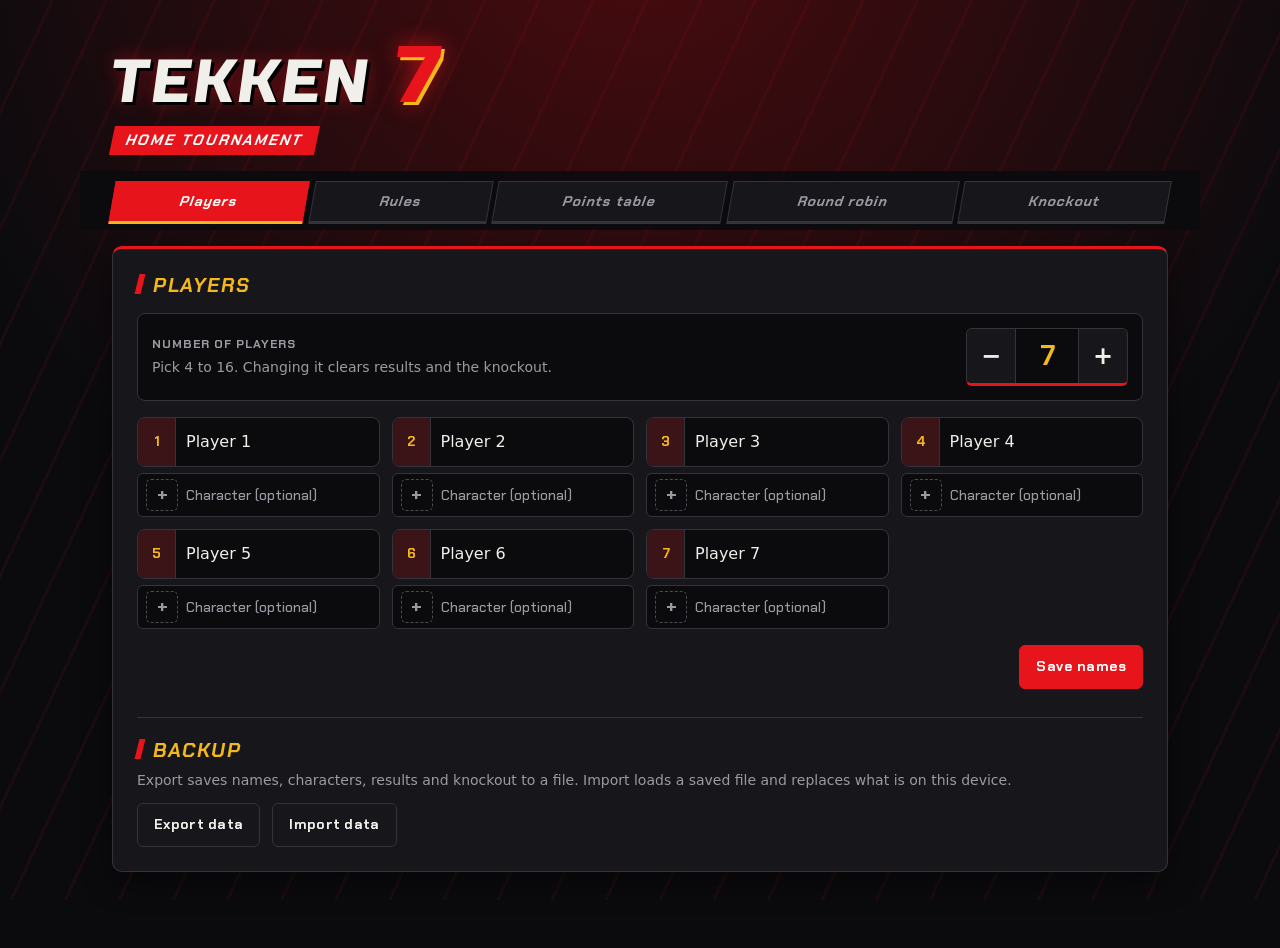
<file: public/assets/aistudio/Tekken_7_Home_Tournament_3aa6a6be.html>
<!DOCTYPE html>
<html lang="en">
<head>
<meta charset="utf-8">
<meta name="viewport" content="width=device-width, initial-scale=1, viewport-fit=cover">
<title>Tekken 7 Home Tournament</title>
<link href="https://fonts.googleapis.com/css2?family=Chakra+Petch:ital,wght@0,500;0,700;1,700&family=Russo+One&display=swap" rel="stylesheet">
<style>
:root{color-scheme:dark;--bg:#0b0b0e;--panel:#16161b;--ink:#f1efe9;--mute:#9b9aa3;--line:#33333c;--red:#e8141c;--gold:#f5b81c;--win:#26b24f;--hi:#3a1417;
box-sizing:border-box;padding-top:env(safe-area-inset-top,0px);padding-bottom:env(safe-area-inset-bottom,0px)}
html{scroll-padding-top:env(safe-area-inset-top,0px)}
*{box-sizing:border-box}
body{margin:0;background:repeating-linear-gradient(115deg,transparent 0 46px,rgba(232,20,28,.07) 46px 49px),radial-gradient(circle at 50% -10%,#4a0b0e,var(--bg) 62%) var(--bg);background-attachment:fixed;color:var(--ink);font:15px/1.5 system-ui,-apple-system,"Segoe UI",Roboto,sans-serif}
.wrap{max-width:1000px;margin:0 auto;padding:20px 16px 60px}
h1,h2{font-family:"Chakra Petch",system-ui,sans-serif;margin:0}
h1{font-family:"Russo One",Impact,sans-serif;font-size:3.2rem;line-height:1;letter-spacing:3px;font-weight:400;transform:skewX(-8deg);text-shadow:3px 3px 0 #000,0 0 18px rgba(232,20,28,.45)}
h1 span{color:var(--red);font-size:4.2rem;text-shadow:3px 3px 0 var(--gold),0 0 22px rgba(232,20,28,.8)}
.tag{display:inline-block;margin:10px 0 16px;padding:3px 14px;background:var(--red);color:#fff;font-family:"Chakra Petch",sans-serif;font-weight:700;font-style:italic;letter-spacing:2px;text-transform:uppercase;transform:skewX(-12deg)}
h2{font-size:1.3rem;margin-bottom:10px;font-style:italic;text-transform:uppercase;letter-spacing:1.5px;color:var(--gold)}
.sub{color:var(--mute);margin:2px 0 18px}
section{background:var(--panel);border:1px solid var(--line);border-top:3px solid var(--red);border-radius:3px;padding:16px;margin-bottom:18px;box-shadow:0 6px 24px rgba(0,0,0,.5)}
.rules{color:var(--mute);font-size:.9rem}
.players{display:grid;grid-template-columns:repeat(auto-fill,minmax(150px,1fr));gap:8px}
input[type=text]{width:100%;padding:8px 10px;border:1px solid var(--line);border-radius:6px;background:var(--bg);color:var(--ink);font:inherit}
table{width:100%;border-collapse:collapse}
th,td{padding:8px 6px;text-align:center;border-bottom:1px solid var(--line)}
th{color:var(--mute);font-weight:500;font-size:.85rem}
td.n,th.n{text-align:left;white-space:nowrap}
tr.q td{background:var(--hi)}
tr.cut td{border-bottom:2px dashed var(--red)}
td.pts{font-weight:700;font-size:1.05rem}
.tbl{overflow-x:auto}
section[hidden]{display:none}
.tabs{display:flex;gap:6px;overflow-x:auto;margin-bottom:16px;padding-bottom:2px}
.tabs button{flex:0 0 auto;padding:9px 16px;border:1px solid var(--line);border-bottom:3px solid var(--line);background:var(--panel);color:var(--mute);font-family:"Chakra Petch",sans-serif;font-weight:700;font-style:italic;letter-spacing:1px;transform:skewX(-10deg)}
.tabs button:hover{color:var(--ink)}
.tabs button.on{background:var(--red);border-color:var(--red);border-bottom-color:var(--gold);color:#fff}
.ruleslist{margin:0;padding-left:20px}
.ruleslist li{margin:6px 0}
.ruleslist b{color:var(--gold)}
.bar{display:flex;gap:10px;align-items:center;justify-content:space-between;flex-wrap:wrap}
button{font:inherit;cursor:pointer}
.btn{padding:7px 12px;border:1px solid var(--line);border-radius:6px;background:var(--panel);color:var(--ink)}
.btn:hover{border-color:var(--red)}
.flow{position:relative;overflow:hidden}
.stage{position:absolute;top:0;left:0;transform-origin:0 0}
.stage svg{position:absolute;inset:0;pointer-events:none}
.box{position:absolute;height:72px;border:1px solid var(--line);border-radius:8px;background:var(--bg);overflow:hidden;box-shadow:0 4px 14px rgba(0,0,0,.55)}
.slot span{overflow:hidden;text-overflow:ellipsis;white-space:nowrap}
.box.fin{border-color:var(--gold);border-width:2px;box-shadow:0 0 20px rgba(245,184,28,.4)}
.box .t{height:18px;font-size:.72rem;color:var(--mute);padding:1px 8px;background:var(--panel)}
.slot{display:flex;justify-content:space-between;align-items:center;width:100%;height:27px;padding:0 8px;border:0;border-top:1px solid var(--line);background:transparent;color:var(--ink);text-align:left;font-size:.9rem}
.slot:disabled{cursor:default;color:var(--mute)}
.slot:not(:disabled):hover{background:var(--hi)}
.slot.won{background:var(--win);color:#fff;font-weight:700}
.slot.lost{color:var(--mute);text-decoration:line-through}
.champ{margin-top:12px;padding:12px;border-radius:3px;border:2px solid var(--gold);background:linear-gradient(90deg,#3a1417,#16161b,#3a1417);color:var(--gold);text-align:center;font-family:"Chakra Petch",sans-serif;font-size:1.4rem}
.note{color:var(--mute);font-size:.88rem;margin:8px 0 0}
.lock{padding:10px 12px;border-radius:8px;background:var(--hi);margin-bottom:10px}
.mute{color:var(--mute)}
.prog{display:flex;align-items:center;gap:12px;margin-bottom:12px;color:var(--mute);font-size:.88rem}
.progbar{flex:1;height:8px;background:var(--bg);border:1px solid var(--line);border-radius:4px;overflow:hidden}
.progbar i{display:block;height:100%;background:linear-gradient(90deg,var(--red),var(--gold))}
.chips{display:flex;flex-wrap:wrap;gap:6px;margin-bottom:14px}
.chip{width:38px;height:38px;border:1px solid var(--line);border-radius:4px;background:var(--bg);color:var(--mute);font-weight:700}
.chip.ok{border-color:var(--win);color:var(--win)}
.chip.on{background:var(--red);border-color:var(--red);color:#fff}
.rhead{display:flex;justify-content:space-between;flex-wrap:wrap;gap:4px;margin-bottom:6px}
.mcard{display:grid;grid-template-columns:1fr auto 1fr;gap:10px;margin-bottom:12px}
.side{border:1px solid var(--line);border-radius:6px;background:var(--bg);padding:12px;text-align:center}
.side.won{border-color:var(--win);background:rgba(38,178,79,.14)}
.side.lost{opacity:.65}
.pn{font-family:"Chakra Petch",sans-serif;font-weight:700;font-size:1.2rem;overflow:hidden;text-overflow:ellipsis}
.pb{height:20px;margin-bottom:6px;font-size:.82rem;font-weight:700;color:var(--win)}
.vs{align-self:center;font-family:"Russo One",Impact,sans-serif;font-style:italic;color:var(--red);font-size:1.1rem}
.opts{display:flex;gap:6px}
.o{flex:1;padding:9px 4px;border:1px solid var(--line);border-radius:4px;background:var(--panel);color:var(--ink)}
.o:hover{border-color:var(--gold)}
.o.on{background:var(--win);border-color:var(--win);color:#fff;font-weight:700}
.rnav{display:flex;justify-content:space-between;margin-top:6px}
.btn:disabled{opacity:.4;cursor:default}
.st{display:inline-block;min-width:34px;padding:1px 8px;border-radius:3px;font-weight:700;font-size:.8rem;color:#fff}
.st.q{background:var(--win)}.st.dq{background:var(--red)}
tr.dq td{color:var(--mute)}
.npick{margin-bottom:16px}
.nlabel{font-family:"Chakra Petch",sans-serif;font-weight:700;font-style:italic;text-transform:uppercase;letter-spacing:1px;font-size:.85rem;color:var(--mute);margin-bottom:6px}
.stepper{display:inline-flex;align-items:stretch;border:1px solid var(--line);border-bottom:3px solid var(--red);border-radius:4px;background:var(--bg);overflow:hidden}
.stepper button{width:48px;border:0;background:var(--panel);color:var(--ink);font-size:1.5rem;line-height:1;font-weight:700}
.stepper button:hover:not(:disabled){background:var(--red);color:#fff}
.stepper button:active:not(:disabled){background:#b50f15}
.stepper button:disabled{opacity:.3;cursor:default}
.stepper button:focus-visible{outline:2px solid var(--gold);outline-offset:-2px}
.stepper output{min-width:64px;display:flex;align-items:center;justify-content:center;font-family:"Russo One",Impact,sans-serif;font-size:1.8rem;color:var(--gold);padding:6px 10px;border-left:1px solid var(--line);border-right:1px solid var(--line)}
@media (max-width:560px){.mcard{grid-template-columns:1fr;gap:6px}.vs{justify-self:center}}

/* ---- UI polish ---- */
button:focus-visible,input:focus-visible,.pin:focus-within{outline:2px solid var(--gold);outline-offset:2px}
.pin:focus-within{outline:0}
h2::before{content:"";display:inline-block;width:6px;height:1em;margin-right:10px;background:var(--red);transform:skewX(-14deg);vertical-align:-2px}
h2.divider{margin-top:24px;padding-top:18px;border-top:1px solid var(--line)}
section[data-tab]:not([hidden]){animation:fadein .25s ease}
@keyframes fadein{from{opacity:0;transform:translateY(6px)}to{opacity:1;transform:none}}
@keyframes pop{0%{transform:scale(.92);opacity:0}60%{transform:scale(1.03)}100%{transform:scale(1);opacity:1}}
@media (prefers-reduced-motion:reduce){*{animation:none!important;transition:none!important}}

/* sticky tabs */
body::before{content:"";position:fixed;inset:0 0 auto;height:env(safe-area-inset-top,0px);background:var(--bg);z-index:30;pointer-events:none}
.tabs{position:sticky;top:env(safe-area-inset-top,0px);z-index:20;margin:0 -16px 16px;padding:10px 16px 6px;background:rgba(11,11,14,.92);backdrop-filter:blur(8px);-webkit-backdrop-filter:blur(8px);scrollbar-width:none}
.tabs::-webkit-scrollbar{display:none}
.tabs button{transition:color .15s,background .15s}

/* buttons */
.btn{padding:9px 16px;font-weight:500;transition:border-color .15s,background .15s,transform .05s}
.btn:active:not(:disabled){transform:scale(.97)}
.btn.primary{background:var(--red);border-color:var(--red);color:#fff;font-weight:700;letter-spacing:.5px}
.btn.primary:hover{background:#c40f16;border-color:#c40f16}
.btn.danger{border-color:#6b1a1e;color:#ff7a7f}
.btn.danger:hover{background:var(--red);border-color:var(--red);color:#fff}

/* players */
.pin{display:flex;align-items:stretch;border:1px solid var(--line);border-radius:6px;background:var(--bg);overflow:hidden;transition:border-color .15s,box-shadow .15s}
.pin:hover{border-color:#4a4a55}
.pin:focus-within{border-color:var(--gold);box-shadow:0 0 0 3px rgba(245,184,28,.22)}
.pin i{flex:0 0 32px;display:flex;align-items:center;justify-content:center;background:var(--hi);color:var(--gold);border-right:1px solid var(--line);font:700 .85rem "Chakra Petch",sans-serif;font-style:normal}
.pin input{min-width:0;border:0;border-radius:0;background:transparent;outline:0;padding:10px}

/* rules */
.ruleslist{list-style:none;counter-reset:r;padding:0;display:grid;gap:8px}
.ruleslist li{counter-increment:r;position:relative;margin:0;padding:10px 12px 10px 52px;background:var(--bg);border:1px solid var(--line);border-left:3px solid var(--red);border-radius:4px}
.ruleslist li::before{content:counter(r);position:absolute;left:14px;top:50%;transform:translateY(-50%);width:26px;height:26px;border-radius:50%;background:var(--hi);color:var(--gold);display:flex;align-items:center;justify-content:center;font:700 .85rem "Chakra Petch",sans-serif}

/* points table */
th{text-transform:uppercase;letter-spacing:.8px;font-size:.72rem}
td:first-child,th:first-child{width:58px}
td:first-child{font-family:"Chakra Petch",sans-serif;font-weight:700;font-size:1.05rem}
tr.q td.n{font-weight:700}
td.pts{color:var(--gold);font-family:"Chakra Petch",sans-serif;font-size:1.15rem}
tr:not(.q):not(.dq):hover td{background:rgba(255,255,255,.035)}
tr.lead td.n::after{content:" \1F451"}
tr.dq td.pts{color:var(--mute)}
#tnote{margin-top:12px}

/* matches */
.rhead{align-items:center;margin-bottom:8px}
.rhead strong{font-family:"Chakra Petch",sans-serif;font-size:1.3rem;font-style:italic;text-transform:uppercase;letter-spacing:1px}
.rest{padding:2px 10px;border:1px solid var(--line);border-radius:999px;background:var(--bg);font-size:.82rem}
.chip{width:42px;height:42px;font-family:"Chakra Petch",sans-serif;transition:border-color .15s,background .15s}
.chip:hover:not(.on){border-color:var(--gold);color:var(--ink)}
.chip.ok:not(.on){background:rgba(38,178,79,.12)}
.mcard{padding:10px;border:1px solid var(--line);border-radius:8px;background:rgba(0,0,0,.18)}
.side{transition:border-color .15s,background .15s,opacity .15s}
.o{min-height:44px;transition:border-color .15s,background .15s,transform .05s}
.o:active{transform:scale(.97)}
.rnav .btn{min-width:130px}
.prog{font-variant-numeric:tabular-nums}

/* knockout */
.lock{display:flex;gap:10px;align-items:center;border-left:3px solid var(--gold)}
.lock::before{content:"\1F512"}
.champ{animation:pop .5s ease both;box-shadow:0 0 28px rgba(245,184,28,.3)}

@media (max-width:560px){
  h1{font-size:2.5rem}h1 span{font-size:3.3rem}
  th,td{padding:8px 3px;font-size:.88rem}
  td:first-child,th:first-child{width:40px}
  section{padding:14px 12px}
  .rnav .btn{flex:1;min-width:0}
}

/* ---- round 2 polish ---- */
html{-webkit-tap-highlight-color:transparent}
.wrap{padding-top:28px}
.sub{max-width:60ch;margin:8px 0 18px}
section{border-radius:6px;box-shadow:0 10px 30px rgba(0,0,0,.45)}
.btn{min-height:44px}
.bar h2{margin-bottom:0}
.bar{margin-bottom:12px}

/* players */
.players{gap:10px}
.pin{border-radius:8px}
.pin i{flex-basis:38px}
.pin input{font-size:1rem;padding:12px 10px}
.npick{padding:14px;background:var(--bg);border:1px solid var(--line);border-radius:8px}

/* points table */
table{font-variant-numeric:tabular-nums}
tr.q td:first-child{box-shadow:inset 3px 0 0 var(--red)}
tr.lead td:first-child{box-shadow:inset 3px 0 0 var(--gold)}
tr.q.lead td.n{color:var(--gold)}
tr:not(.q) td{background:rgba(255,255,255,.015)}
td.dpos{color:#5fd382}
td.dneg{color:#ff7a7f}
.st{border-radius:999px;min-width:38px;padding:2px 10px}

/* round robin */
.progbar{height:10px;border-radius:999px}
.progbar i{border-radius:999px;transition:width .3s ease}
.chips{gap:8px}
.chip{border-radius:8px}
.chip.on{box-shadow:0 0 0 3px rgba(232,20,28,.25)}
.mcard{padding:14px;gap:14px;border-radius:10px}
.side{padding:14px 12px 12px;border-top:3px solid var(--line);border-radius:8px}
.side.won{border-top-color:var(--win)}
.pn{margin-bottom:2px}
.vs{width:40px;height:40px;border-radius:50%;background:var(--hi);border:1px solid var(--red);display:flex;align-items:center;justify-content:center;font-size:.8rem}
.o{font-variant-numeric:tabular-nums}
.o.on{box-shadow:0 0 0 3px rgba(38,178,79,.25)}
.pb{display:flex;align-items:center;justify-content:center}
.side.won .pb::before{content:"\2713";margin-right:6px}

/* knockout */
.box{border-radius:8px}
.box .t{font-weight:700;letter-spacing:.3px;padding-left:9px;border-left:3px solid var(--red)}
.box.fin .t{border-left-color:var(--gold);color:var(--gold)}
.slot:not(:disabled){cursor:pointer}
.slot:disabled span{font-style:italic;opacity:.75}
.slot.won span{flex:1}
.slot.won::after{content:"\2713";font-weight:700;margin-left:8px}
.legend{display:flex;flex-wrap:wrap;gap:6px 18px;margin:0 0 10px;color:var(--mute);font-size:.85rem}
.legend span{display:inline-flex;align-items:center;gap:8px}
.legend i{display:inline-block;width:28px;height:0;border-top:2px solid var(--win)}
.legend i.l{border-top:2px dashed var(--red)}
.champ{padding:20px 12px;font-size:1.7rem;letter-spacing:1px}

@media (max-width:560px){
  .vs{width:34px;height:34px}
  .mcard{padding:10px}
  .legend{font-size:.8rem}
}

/* ---- theme v3: one scale for type, radius, borders, spacing ---- */
:root{--line2:#4a4a55;--r-ctl:6px;--r-card:8px;--r-panel:10px;--fs-xs:.75rem;--fs-sm:.875rem;--fs-md:1rem;--fs-lg:1.25rem;--fs-xl:1.75rem;--gap:12px;--disp:"Chakra Petch",system-ui,sans-serif}
.wrap{padding:24px 16px 64px}
.sub,.note,.rules{font-size:var(--fs-sm);color:var(--mute)}
.note{margin:8px 0 0}
section{border-radius:var(--r-panel);padding:20px;margin-bottom:var(--gap)}
h2{font-size:var(--fs-lg);margin:0 0 16px;line-height:1.2}
.bar{margin-bottom:16px}
.bar h2{margin:0}
h2.divider{margin:28px 0 8px;padding-top:20px}
.nlabel,th{font-family:var(--disp);font-size:var(--fs-xs);letter-spacing:1px;text-transform:uppercase;font-weight:700;font-style:normal;color:var(--mute);margin:0}

/* controls */
.btn,.o,.chip{font-family:var(--disp);font-weight:700;font-size:var(--fs-sm);letter-spacing:.3px;border:1px solid var(--line);border-radius:var(--r-ctl);min-height:44px}
.chip{width:44px;height:44px;padding:0}
.btn:hover:not(:disabled),.o:hover,.chip:hover:not(.on){border-color:var(--line2);color:var(--ink)}
.btn.primary:hover:not(:disabled){border-color:#c40f16}
.btn.danger:hover:not(:disabled){border-color:var(--red)}
.o.on:hover{border-color:var(--win)}
.stepper,.pin,input[type=text]{border-radius:var(--r-ctl)}
.stepper output{font-family:var(--disp);font-weight:700;font-size:var(--fs-xl)}
.tabs button{font-size:var(--fs-sm)}

/* cards */
.pin,.npick,.mcard,.side,.box,.ruleslist li,.lock,.champ{border-radius:var(--r-card)}
.npick{display:flex;align-items:center;justify-content:space-between;flex-wrap:wrap;gap:var(--gap);margin-bottom:16px}
.npick .note{margin:4px 0 0}
.players{grid-template-columns:repeat(auto-fill,minmax(170px,1fr));gap:var(--gap)}
.actions{display:flex;align-items:center;justify-content:flex-end;flex-wrap:wrap;gap:var(--gap);margin-top:16px}
.actions .note{margin:0 auto 0 0}
.actions.start{justify-content:flex-start;margin-top:12px}
.actions.start .note{margin:0}
.foot{display:flex;justify-content:flex-end;margin-top:20px;padding-top:16px;border-top:1px solid var(--line)}
.legend{margin:0;font-size:var(--fs-sm)}

/* type scale in data views */
th,td{font-size:var(--fs-sm);padding:10px 6px}
td:first-child,td.pts{font-family:var(--disp);font-size:var(--fs-md);font-weight:700}
.pn,.rhead strong{font-size:var(--fs-lg)}
.rhead strong{font-style:normal}
.pb{font-size:var(--fs-xs)}
.vs{font-family:var(--disp);font-weight:700;font-style:normal;font-size:var(--fs-xs)}
.mcard{padding:12px;gap:var(--gap);margin-bottom:var(--gap)}
.side{padding:12px}
.chips{gap:8px;margin-bottom:16px}
.prog{font-size:var(--fs-sm);margin-bottom:16px}
.box .t{font-size:var(--fs-xs)}
.slot{font-size:var(--fs-sm)}
.champ{font-size:var(--fs-xl)}
.champ div{font-size:var(--fs-sm)!important}
.ruleslist li{font-size:var(--fs-sm)}
.lock{font-size:var(--fs-sm)}

@media (max-width:560px){
  section{padding:16px 12px}
  .npick{flex-direction:column;align-items:flex-start}
  .actions .btn,.foot .btn{flex:1}
  .actions .note{flex-basis:100%;order:3}
  .rnav .btn{flex:1}
}

/* ---- responsive: mobile < 600, tablet 600-959, desktop 960+ ---- */
.wrap{--pad:16px;--pl:max(var(--pad),env(safe-area-inset-left,0px));--pr:max(var(--pad),env(safe-area-inset-right,0px));padding-left:var(--pl);padding-right:var(--pr)}
.tabs{margin-left:calc(var(--pl)*-1);margin-right:calc(var(--pr)*-1);padding-left:var(--pl);padding-right:var(--pr)}

@media (max-width:599px){
  .tabs button{padding:9px 12px;font-size:var(--fs-xs)}
  .players{grid-template-columns:1fr 1fr}
  .mcard{grid-template-columns:1fr}
  .vs{justify-self:center}
  .chip{width:40px;height:40px;min-height:40px}
}
@media (max-width:379px){
  .players{grid-template-columns:1fr}
  h1{font-size:2.1rem}h1 span{font-size:2.8rem}
}
@media (min-width:600px){
  .wrap{--pad:24px}
  .tabs button{flex:1 1 auto}
  .players{grid-template-columns:repeat(3,1fr)}
  section{padding:24px}
}
@media (min-width:960px){
  .wrap{--pad:32px;max-width:1120px;padding-top:36px}
  h1{font-size:3.8rem}h1 span{font-size:5rem}
  .players{grid-template-columns:repeat(4,1fr)}
  .ruleslist{grid-template-columns:1fr 1fr;align-items:stretch}
  #matches{display:grid;grid-template-columns:1fr 1fr;gap:var(--gap)}
  #matches>:not(.mcard){grid-column:1/-1}
  #matches>.mcard{margin-bottom:0}
  th,td{padding:12px 8px}
  td:first-child,th:first-child{width:72px}
}
/* ---- character select ---- */
.av{--s:24px;position:relative;display:inline-flex;align-items:center;justify-content:center;flex:0 0 auto;width:var(--s);height:var(--s);border-radius:5px;overflow:hidden;vertical-align:middle;background:hsl(var(--h,0) 38% 20%);border:1px solid hsl(var(--h,0) 40% 34%);color:var(--gold);font:700 calc(var(--s)*.42) var(--disp);line-height:1}
.av img{position:absolute;inset:0;width:100%;height:100%;object-fit:cover;object-position:50% 20%;background:var(--bg)}
.av.ph,.av.x{background:var(--bg);border:1px dashed var(--line2);color:var(--mute);font-size:calc(var(--s)*.55)}
.pcell{display:grid;gap:6px;align-content:start}
.pchar{display:flex;align-items:center;gap:8px;width:100%;min-height:44px;padding:5px 8px;border:1px solid var(--line);border-radius:var(--r-ctl);background:var(--bg);color:var(--ink);text-align:left;font:600 var(--fs-sm) var(--disp);transition:border-color .15s}
.pchar:hover{border-color:var(--line2)}
.pchar .av{--s:32px}
.pchar .pcn{min-width:0;overflow:hidden;text-overflow:ellipsis;white-space:nowrap}
.pchar.none .pcn{color:var(--mute);font-weight:500}
td.n .av{--s:24px;margin-right:8px}
.pc{display:flex;align-items:center;justify-content:center;gap:6px;min-width:0;margin:0 0 6px;color:var(--mute);font:var(--fs-sm) var(--disp)}
.pc span:last-child{min-width:0;overflow:hidden;text-overflow:ellipsis;white-space:nowrap}
.slot .av{--s:18px;margin-right:6px;border-radius:3px}
.slot .cn{margin-left:6px;color:var(--mute);font-size:var(--fs-xs)}
.slot.won .cn{color:#d9f5e2}
.stage.v .cn{display:none}
body.pkopen{overflow:hidden}
.pk{position:fixed;inset:0;z-index:100;display:flex;align-items:center;justify-content:center;padding:16px;background:rgba(0,0,0,.72);-webkit-backdrop-filter:blur(3px);backdrop-filter:blur(3px)}
.pk[hidden]{display:none}
.pkpanel{display:flex;flex-direction:column;width:100%;max-width:680px;max-height:min(86vh,720px);background:var(--panel);border:1px solid var(--line);border-top:3px solid var(--red);border-radius:var(--r-panel);box-shadow:0 20px 60px rgba(0,0,0,.7);animation:pop .2s ease both;outline:0}
.pkhead{display:flex;align-items:center;gap:12px;padding:14px 16px 10px}
.pkhead h2{flex:1;min-width:0;margin:0;font-size:var(--fs-md);overflow:hidden;text-overflow:ellipsis;white-space:nowrap}
.pkhead .btn{min-height:40px;padding:6px 14px}
.pksearch{padding:0 16px 12px}
.pksearch input{padding:12px;font-size:1rem}
.pkgrid{display:grid;grid-template-columns:repeat(auto-fill,minmax(92px,1fr));gap:8px;padding:4px 16px 16px;overflow-y:auto;overscroll-behavior:contain}
.ctile{display:flex;flex-direction:column;align-items:center;gap:6px;min-width:0;padding:8px 4px;border:1px solid var(--line);border-radius:var(--r-card);background:var(--bg);color:var(--ink);transition:border-color .15s,background .15s}
.ctile .av{--s:56px;border-radius:6px}
.ctile .cn2{width:100%;min-height:2.3em;font:700 var(--fs-xs)/1.15 var(--disp);overflow-wrap:anywhere}
.ctile:hover{border-color:var(--gold)}
.ctile.sel{border-color:var(--red);background:var(--hi);box-shadow:0 0 0 2px rgba(232,20,28,.35)}
.ctile.none{grid-column:1/-1;flex-direction:row;justify-content:center;gap:10px;padding:8px}
.ctile.none .av{--s:28px;border-radius:5px}
.ctile.none .cn2{width:auto;min-height:0;font-size:var(--fs-sm)}
.pkgrid .empty{grid-column:1/-1;text-align:center}
@media (max-width:599px){
  .pk{align-items:flex-end;padding:0}
  .pkpanel{max-width:none;max-height:88vh;border-radius:14px 14px 0 0;padding-bottom:env(safe-area-inset-bottom,0px)}
  .pkgrid{grid-template-columns:repeat(4,1fr);gap:6px;padding:4px 12px 14px}
  .pkhead,.pksearch{padding-left:12px;padding-right:12px}
  .ctile .av{--s:48px}
}
</style>
</head>
<body>
<div class="wrap">
  <h1>TEKKEN <span>7</span></h1>
  <div class="tag">Home Tournament</div>
    <nav class="tabs" role="tablist" aria-label="Tournament sections">
    <button role="tab" data-t="players">Players</button>
    <button role="tab" data-t="rules">Rules</button>
    <button role="tab" data-t="table">Points table</button>
    <button role="tab" data-t="matches">Round robin</button>
    <button role="tab" data-t="knockout">Knockout</button>
  </nav>

  <section data-tab="players">
    <h2>Players</h2>
    <div class="npick">
      <div>
        <div class="nlabel">Number of players</div>
        <p class="note">Pick 4 to 16. Changing it clears results and the knockout.</p>
      </div>
      <div class="stepper" role="group" aria-label="Number of players">
        <button type="button" id="nminus" aria-label="One fewer player">&minus;</button>
        <output id="nplayers" aria-live="polite">7</output>
        <button type="button" id="nplus" aria-label="One more player">+</button>
      </div>
    </div>
    <div class="players" id="players"></div>
    <div class="actions"><span id="savemsg" class="note" role="status"></span><button class="btn primary" id="savenames">Save names</button></div>
    <h2 class="divider">Backup</h2>
    <p class="note">Export saves names, characters, results and knockout to a file. Import loads a saved file and replaces what is on this device.</p>
    <div class="actions start">
      <button class="btn" id="export">Export data</button>
      <button class="btn" id="import">Import data</button>
      <input type="file" id="importfile" accept=".json,application/json" hidden>
      <span id="datamsg" class="note" role="status"></span>
    </div>
  </section>

  <section data-tab="rules">
    <h2>Rules</h2>
    <ul class="ruleslist">
      <li><b>Match:</b> the first player to win 2 rounds wins the match.</li>
      <li><b>Points:</b> a 2–0 win gives 3 points. A 2–1 win gives 2 points. The loser always gets 0.</li>
      <li id="ruleRR"></li>
      <li id="ruleRank"></li>
      <li><b>Q and DQ:</b> in the points table, Q means a player has already secured a top-4 spot and DQ means they can no longer reach it. Until that is certain, the rank number is shown.</li>
      <li><b>Knockout:</b> 1st vs 2nd gives W1 and L1. 3rd vs 4th gives W2 and L2.</li>
      <li><b>Winners match:</b> W1 vs W2. The winner goes to the final and the loser gets a second chance.</li>
      <li><b>Losers match:</b> L1 vs L2. The loser is out, and the winner plays the loser of the winners match. The winner of that match goes to the final.</li>
      <li><b>On this page:</b> click a player in the knockout to mark the winner, and click again to undo. Solid lines are winners and dashed lines are losers.</li>
    </ul>
  </section>

  <section data-tab="table">
    <h2>Points table</h2>
    <div class="tbl" id="table"></div>
    <p class="note" id="tnote"></p>
  </section>

  <section data-tab="knockout">
    <div class="bar"><h2>Knockout</h2><div class="legend"><span><i></i>Winner moves on</span><span><i class="l"></i>Loser drops down</span></div></div>
    <div id="kolock"></div>
    <div class="flow"><div class="stage" id="stage"></div></div>
    <div id="champ"></div>
  </section>

  <section data-tab="matches">
    <h2>Round robin matches</h2>
    <div id="matches"></div>
    <div class="foot"><button class="btn danger" id="reset">Reset everything</button></div>
  </section>
</div>

<div class="pk" id="picker" hidden>
  <div class="pkpanel" role="dialog" aria-modal="true" aria-labelledby="pktitle" tabindex="-1">
    <div class="pkhead"><h2 id="pktitle">Choose a fighter</h2><button type="button" class="btn" id="pkclose">Close</button></div>
    <div class="pksearch"><input type="text" id="pkq" placeholder="Search fighters" aria-label="Search fighters" autocomplete="off" enterkeyhint="search"></div>
    <div class="pkgrid" id="pkgrid"></div>
  </div>
</div>

<script>
// ---- Tekken 7 roster: 36 base fighters + 15 DLC (51 total). t = Base | DLC | Guest ----
// Portraits: the app looks for PORTRAIT_DIR + id + PORTRAIT_EXT (e.g. portraits/kazuya.png).
// Set c.img on a character to use any other URL, or PORTRAIT_DIR = '' to turn image loading off.
// Missing images fall back to an initials tile automatically.
var PORTRAIT_DIR = 'portraits/', PORTRAIT_EXT = '.png';
var ROSTER = [
  { id: 'akuma', name: 'Akuma', t: 'Guest' }, { id: 'alisa', name: 'Alisa', t: 'Base' },
  { id: 'anna', name: 'Anna', t: 'DLC' }, { id: 'armor-king', name: 'Armor King', t: 'DLC' },
  { id: 'asuka', name: 'Asuka', t: 'Base' }, { id: 'bob', name: 'Bob', t: 'Base' },
  { id: 'bryan', name: 'Bryan', t: 'Base' }, { id: 'claudio', name: 'Claudio', t: 'Base' },
  { id: 'devil-jin', name: 'Devil Jin', t: 'Base' }, { id: 'dragunov', name: 'Dragunov', t: 'Base' },
  { id: 'eddy', name: 'Eddy', t: 'Base' }, { id: 'eliza', name: 'Eliza', t: 'DLC' },
  { id: 'fahkumram', name: 'Fahkumram', t: 'DLC' }, { id: 'feng', name: 'Feng', t: 'Base' },
  { id: 'ganryu', name: 'Ganryu', t: 'DLC' }, { id: 'geese', name: 'Geese Howard', t: 'Guest' },
  { id: 'gigas', name: 'Gigas', t: 'Base' }, { id: 'heihachi', name: 'Heihachi', t: 'Base' },
  { id: 'hwoarang', name: 'Hwoarang', t: 'Base' }, { id: 'jack-7', name: 'Jack-7', t: 'Base' },
  { id: 'jin', name: 'Jin', t: 'Base' }, { id: 'josie', name: 'Josie', t: 'Base' },
  { id: 'julia', name: 'Julia', t: 'DLC' }, { id: 'katarina', name: 'Katarina', t: 'Base' },
  { id: 'kazumi', name: 'Kazumi', t: 'Base' }, { id: 'kazuya', name: 'Kazuya', t: 'Base' },
  { id: 'king', name: 'King', t: 'Base' }, { id: 'kunimitsu', name: 'Kunimitsu', t: 'DLC' },
  { id: 'kuma', name: 'Kuma', t: 'Base' }, { id: 'lars', name: 'Lars', t: 'Base' },
  { id: 'law', name: 'Law', t: 'Base' }, { id: 'lee', name: 'Lee', t: 'Base' },
  { id: 'lei', name: 'Lei', t: 'DLC' }, { id: 'leo', name: 'Leo', t: 'Base' },
  { id: 'leroy', name: 'Leroy', t: 'DLC' }, { id: 'lidia', name: 'Lidia', t: 'DLC' },
  { id: 'lili', name: 'Lili', t: 'Base' }, { id: 'lucky-chloe', name: 'Lucky Chloe', t: 'Base' },
  { id: 'marduk', name: 'Marduk', t: 'DLC' }, { id: 'master-raven', name: 'Master Raven', t: 'Base' },
  { id: 'miguel', name: 'Miguel', t: 'Base' }, { id: 'negan', name: 'Negan', t: 'Guest' },
  { id: 'nina', name: 'Nina', t: 'Base' }, { id: 'noctis', name: 'Noctis', t: 'Guest' },
  { id: 'panda', name: 'Panda', t: 'Base' }, { id: 'paul', name: 'Paul', t: 'Base' },
  { id: 'shaheen', name: 'Shaheen', t: 'Base' }, { id: 'steve', name: 'Steve', t: 'Base' },
  { id: 'xiaoyu', name: 'Xiaoyu', t: 'Base' }, { id: 'yoshimitsu', name: 'Yoshimitsu', t: 'Base' },
  { id: 'zafina', name: 'Zafina', t: 'DLC' }
];
var CMAP = {};
function initials(c) { var p = c.name.split(/[\s-]+/); return (p.length > 1 ? p[0][0] + p[1][0] : c.name.slice(0, 2)).toUpperCase(); }
ROSTER.forEach(function (c) {
  CMAP[c.id] = c; c.ini = initials(c); c.h = 0;
  for (var k = 0; k < c.id.length; k++) c.h = (c.h * 31 + c.id.charCodeAt(k)) % 360;
});
function chOf(i) { var id = S.chars && S.chars[i]; return id ? CMAP[id] || null : null; }
function avHtml(c) {
  var src = c.img || (PORTRAIT_DIR ? PORTRAIT_DIR + c.id + PORTRAIT_EXT : '');
  return '<span class="av" title="' + esc(c.name) + '" style="--h:' + c.h + '"><b>' + esc(c.ini) + '</b>' + (src ? '<img src="' + esc(src) + '" alt="" loading="lazy" onerror="this.remove()">' : '') + '</span>';
}
function chAv(i) { var c = chOf(i); return c ? avHtml(c) : ''; }
function chLine(i) { var c = chOf(i); return c ? '<div class="pc">' + avHtml(c) + '<span>' + esc(c.name) + '</span></div>' : ''; }
function chName(i) { var c = chOf(i); return c ? '<small class="cn">' + esc(c.name) + '</small>' : ''; }
function fixChars() {
  var a = Array.isArray(S.chars) ? S.chars : [];
  S.chars = S.names.map(function (_, i) { var v = a[i]; return typeof v === 'string' && CMAP[v] ? v : null; });
}

var KEY = 'tekken-home-v1';
var S = null;
try { S = JSON.parse(localStorage.getItem(KEY)); } catch (e) { S = null; }
if (!S || !Array.isArray(S.names) || S.names.length < 4 || S.names.length > 16) {
  S = { names: ['Player 1','Player 2','Player 3','Player 4','Player 5','Player 6','Player 7'], res: {}, ko: {} };
}
S.res = S.res || {}; S.ko = S.ko || {};
fixChars();
function save() { try { localStorage.setItem(KEY, JSON.stringify(S)); } catch (e) {} }
function esc(s) { return String(s).replace(/[&<>"]/g, function (c) { return {'&':'&amp;','<':'&lt;','>':'&gt;','"':'&quot;'}[c]; }); }
function nm(i) { return i == null ? 'TBD' : esc(S.names[i]); }

// Fixtures: circle method, played twice. An odd number of players gets a bye slot.
function buildFixtures(n) {
  var m = n + (n % 2), arr = [], out = [], i, leg, r;
  for (i = 0; i < m; i++) arr.push(i);
  for (leg = 1; leg <= 2; leg++) {
    var a = arr.slice();
    for (r = 0; r < m - 1; r++) {
      for (i = 0; i < m / 2; i++) {
        if (a[i] >= n || a[m - 1 - i] >= n) continue;
        var x = Math.min(a[i], a[m - 1 - i]), y = Math.max(a[i], a[m - 1 - i]);
        out.push({ id: x + '-' + y + '-' + leg, a: x, b: y, rd: (leg - 1) * (m - 1) + r + 1 });
      }
      a.splice(1, 0, a.pop());
    }
  }
  return out;
}
var N, fixtures, ROUNDS;
function setN() { N = S.names.length; fixtures = buildFixtures(N); ROUNDS = 2 * (N + (N % 2) - 1); }
setN();

function standings() {
  var t = [];
  for (var i = 0; i < N; i++) t.push({ i: i, p: 0, w: 0, l: 0, pts: 0, rf: 0, ra: 0 });
  fixtures.forEach(function (m) {
    var r = S.res[m.id]; if (!r) return;
    var win = r[0] === 'a' ? m.a : m.b, lose = win === m.a ? m.b : m.a;
    var close = r.slice(1) === '21';
    t[win].p++; t[lose].p++; t[win].w++; t[lose].l++;
    t[win].pts += close ? 2 : 3;
    t[win].rf += 2; t[win].ra += close ? 1 : 0;
    t[lose].rf += close ? 1 : 0; t[lose].ra += 2;
  });
  t.sort(function (x, y) {
    return (y.pts - x.pts) || (y.w - x.w) || ((y.rf - y.ra) - (x.rf - x.ra)) || (x.i - y.i);
  });
  return t;
}
function played() { return fixtures.filter(function (m) { return S.res[m.id]; }).length; }

function renderPlayers() {
  var h = '';
  S.names.forEach(function (n, i) {
    h += '<div class="pcell"><label class="pin"><i>' + (i + 1) + '</i><input type="text" maxlength="16" aria-label="Player ' + (i + 1) + ' name" value="' + esc(n) + '" data-n="' + i + '"></label>' +
      '<button type="button" class="pchar' + (chOf(i) ? '' : ' none') + '" data-n="' + i + '" aria-haspopup="dialog">' + charBtn(i) + '</button></div>';
  });
  var el = document.getElementById('players');
  el.innerHTML = h;
  el.querySelectorAll('.pchar').forEach(function (b) {
    b.addEventListener('click', function () { pkOpen(+b.dataset.n); });
  });
}
function charBtn(i) {
  var c = chOf(i);
  return c ? avHtml(c) + '<span class="pcn">' + esc(c.name) + '</span>' : '<span class="av ph">+</span><span class="pcn">Character (optional)</span>';
}

// Q = top-4 spot certain, DQ = can no longer reach top 4 (conservative: ties count against the player)
function statusMap(st) {
  var out = {}, done = played() === fixtures.length, per = 2 * (N - 1);
  st.forEach(function (x, k) {
    if (done) { out[x.i] = k < 4 ? 'Q' : 'DQ'; return; }
    var maxp = x.pts + (per - x.p) * 3, above = 0, reach = 0;
    st.forEach(function (y) {
      if (y.i === x.i) return;
      if (y.pts > maxp) above++;
      if (y.pts + (per - y.p) * 3 >= x.pts) reach++;
    });
    if (above >= 4) out[x.i] = 'DQ';
    else if (reach <= 3) out[x.i] = 'Q';
  });
  return out;
}

function renderTable() {
  var st = standings(), done = played() === fixtures.length, sm = statusMap(st);
  var h = '<table><tr><th title="Rank">#</th><th class="n">Player</th><th title="Played">P</th><th title="Won">W</th><th title="Lost">L</th><th title="Round difference">Diff</th><th title="Points">Pts</th></tr>';
  st.forEach(function (r, k) {
    var s2 = sm[r.i];
    var cls = (k < 4 ? 'q' : '') + (k === 3 ? ' cut' : '') + (s2 === 'DQ' ? ' dq' : '') + (k === 0 && played() > 0 ? ' lead' : '');
    var d = r.rf - r.ra;
    var rank = s2 ? '<span class="st ' + s2.toLowerCase() + '">' + s2 + '</span>' : (k + 1);
    h += '<tr class="' + cls + '"><td>' + rank + '</td><td class="n">' + chAv(r.i) + nm(r.i) + '</td><td>' + r.p + '</td><td>' + r.w + '</td><td>' + r.l + '</td><td class="' + (d > 0 ? 'dpos' : d < 0 ? 'dneg' : '') + '">' + (d > 0 ? '+' : '') + d + '</td><td class="pts">' + r.pts + '</td></tr>';
  });
  document.getElementById('table').innerHTML = h + '</table>';
  document.getElementById('tnote').textContent = done
    ? 'All matches played. The top 4 (highlighted) go to the knockout.'
    : (fixtures.length - played()) + ' of ' + fixtures.length + ' matches left. Q = qualified, DQ = out. The top 4 are highlighted so far.';
}

var curRound = null;
function roundMatches(r) { return fixtures.filter(function (m) { return m.rd === r; }); }
function roundDone(r) { return roundMatches(r).every(function (m) { return S.res[m.id]; }); }

function renderMatches() {
  var total = fixtures.length, n = played(), r;
  if (curRound == null) {
    curRound = 1;
    for (r = 1; r <= ROUNDS; r++) { if (!roundDone(r)) { curRound = r; break; } }
  }
  var h = '<div class="prog"><div class="progbar"><i style="width:' + Math.round(n / total * 100) + '%"></i></div><span>' + n + ' of ' + total + ' matches played</span></div>';
  h += '<div class="chips" aria-label="Pick a round">';
  for (r = 1; r <= ROUNDS; r++) {
    h += '<button class="chip' + (r === curRound ? ' on' : '') + (roundDone(r) ? ' ok' : '') + '" data-r="' + r + '" aria-label="Round ' + r + (roundDone(r) ? ', done' : '') + '">' + r + '</button>';
  }
  h += '</div>';
  var ms = roundMatches(curRound), inR = {}, rest = '';
  ms.forEach(function (m) { inR[m.a] = 1; inR[m.b] = 1; });
  for (var q = 0; q < N; q++) if (!inR[q]) rest = S.names[q];
  h += '<div class="rhead"><div><strong>Round ' + curRound + '</strong> <span class="mute">leg ' + (curRound > 7 ? 2 : 1) + ' of 2</span></div><div class="mute">' + (rest ? '<span class="rest">Resting: ' + esc(rest) + '</span>' : '') + '</div></div>';
  h += '<p class="note" style="margin:0 0 12px">Tap the score under the player who won. Tap it again to undo.</p>';
  ms.forEach(function (m) {
    var res = S.res[m.id] || '', side = res[0], pts = res.slice(1) === '21' ? 2 : 3;
    h += '<div class="mcard">';
    [['a', m.a], ['b', m.b]].forEach(function (s, k) {
      var won = side === s[0], lost = side && !won;
      h += '<div class="side' + (won ? ' won' : '') + (lost ? ' lost' : '') + '"><div class="pn">' + nm(s[1]) + '</div>' + chLine(s[1]);
      h += '<div class="pb">' + (won ? 'Winner, +' + pts + ' points' : '&nbsp;') + '</div><div class="opts">';
      ['20', '21'].forEach(function (sc) {
        var v = s[0] + sc;
        h += '<button class="o' + (res === v ? ' on' : '') + '" data-m="' + m.id + '" data-v="' + v + '">Won 2\u2013' + sc[1] + '</button>';
      });
      h += '</div></div>';
      if (k === 0) h += '<div class="vs">VS</div>';
    });
    h += '</div>';
  });
  h += '<div class="rnav"><button class="btn" data-nav="-1"' + (curRound === 1 ? ' disabled' : '') + '>Previous round</button><button class="btn" data-nav="1"' + (curRound === ROUNDS ? ' disabled' : '') + '>Next round</button></div>';
  var el = document.getElementById('matches');
  el.innerHTML = h;
  el.querySelectorAll('.chip').forEach(function (b) {
    b.addEventListener('click', function () { curRound = +b.dataset.r; renderMatches(); });
  });
  el.querySelectorAll('[data-nav]').forEach(function (b) {
    b.addEventListener('click', function () { curRound += +b.dataset.nav; renderMatches(); });
  });
  el.querySelectorAll('.o').forEach(function (b) {
    b.addEventListener('click', function () {
      if (S.res[b.dataset.m] === b.dataset.v) delete S.res[b.dataset.m]; else S.res[b.dataset.m] = b.dataset.v;
      save(); render();
    });
  });
}

// Knockout layout
var BH = 72;
var POS_H = { m1: [0, 0], m2: [0, 150], w: [250, 75], l: [250, 225], r: [500, 225], f: [750, 150] };
var POS_V = { m1: [0, 0], m2: [150, 0], w: [75, 120], l: [225, 120], r: [225, 240], f: [150, 360] };
var TITLE = { m1: 'Match 1: 1st vs 2nd', m2: 'Match 2: 3rd vs 4th', w: 'Winners match', l: 'Losers match', r: 'Second chance', f: 'Final' };

function renderKO() {
  var flow = document.querySelector('.flow');
  var avail = flow.clientWidth || 940;
  var vert = avail < 700;
  var POS = vert ? POS_V : POS_H, BW = vert ? 140 : 190, W = vert ? 365 : 940, H = vert ? 432 : 300;
  var scale = Math.min(1, avail / W);
  var done = played() === fixtures.length, st = standings(), seed = done ? st.map(function (x) { return x.i; }) : [null, null, null, null];
  document.getElementById('kolock').innerHTML = done ? '' : '<div class="lock">Finish all ' + fixtures.length + ' round robin matches to unlock the knockout (' + (fixtures.length - played()) + ' left).</div>';
  var M = {};
  function win(id, a, b) { var w = S.ko[id]; return (a != null && b != null && (w === a || w === b)) ? w : null; }
  function other(a, b, w) { return w == null ? null : (w === a ? b : a); }
  M.m1 = { p: [seed[0], seed[1]] }; M.m2 = { p: [seed[2], seed[3]] };
  [M.m1, M.m2].forEach(function (m, k) { var id = k ? 'm2' : 'm1'; m.w = win(id, m.p[0], m.p[1]); m.lo = other(m.p[0], m.p[1], m.w); });
  M.w = { p: [M.m1.w, M.m2.w] }; M.w.w = win('w', M.w.p[0], M.w.p[1]); M.w.lo = other(M.w.p[0], M.w.p[1], M.w.w);
  M.l = { p: [M.m1.lo, M.m2.lo] }; M.l.w = win('l', M.l.p[0], M.l.p[1]); M.l.lo = other(M.l.p[0], M.l.p[1], M.l.w);
  M.r = { p: [M.l.w, M.w.lo] }; M.r.w = win('r', M.r.p[0], M.r.p[1]); M.r.lo = other(M.r.p[0], M.r.p[1], M.r.w);
  M.f = { p: [M.w.w, M.r.w] }; M.f.w = win('f', M.f.p[0], M.f.p[1]); M.f.lo = other(M.f.p[0], M.f.p[1], M.f.w);

  // connectors: from, to, slot, type
  var links = [['m1','w',0,'w'],['m2','w',1,'w'],['m1','l',0,'l'],['m2','l',1,'l'],['l','r',0,'w'],['w','r',1,'l'],['w','f',0,'w'],['r','f',1,'w']];
  var svg = '<svg width="' + W + '" height="' + H + '" aria-hidden="true">';
  links.forEach(function (k) {
    var a = POS[k[0]], b = POS[k[1]];
    var d;
    if (vert) { var x1v = a[0] + BW / 2, y1v = a[1] + BH, x2v = b[0] + (k[2] ? 105 : 35), y2v = b[1], my = (y1v + y2v) / 2; d = 'M' + x1v + ' ' + y1v + ' C' + x1v + ' ' + my + ' ' + x2v + ' ' + my + ' ' + x2v + ' ' + y2v; }
    else { var x1 = a[0] + BW, y1 = a[1] + 36, x2 = b[0], y2 = b[1] + (k[2] ? 59 : 32), mx = (x1 + x2) / 2; d = 'M' + x1 + ' ' + y1 + ' C' + mx + ' ' + y1 + ' ' + mx + ' ' + y2 + ' ' + x2 + ' ' + y2; }
    svg += '<path d="' + d + '" fill="none" stroke="' + (k[3] === 'w' ? 'var(--win)' : 'var(--red)') + '" stroke-width="2"' + (k[3] === 'l' ? ' stroke-dasharray="6 5"' : '') + '/>';
  });
  svg += '</svg>';

  var h = svg;
  Object.keys(POS).forEach(function (id) {
    var m = M[id], ok = m.p[0] != null && m.p[1] != null;
    h += '<div class="box' + (id === 'f' ? ' fin' : '') + '" style="left:' + POS[id][0] + 'px;top:' + POS[id][1] + 'px;width:' + BW + 'px"><div class="t">' + TITLE[id] + '</div>';
    [0, 1].forEach(function (s) {
      var p = m.p[s], cls = 'slot' + (m.w != null ? (m.w === p ? ' won' : ' lost') : '');
      h += '<button class="' + cls + '" data-ko="' + id + '" data-p="' + p + '"' + (ok ? '' : ' disabled') + '><span>' + chAv(p) + nm(p) + chName(p) + '</span></button>';
    });
    h += '</div>';
  });
  var st2 = document.getElementById('stage');
  st2.innerHTML = h;
  st2.className = 'stage' + (vert ? ' v' : '');
  st2.style.width = W + 'px';
  st2.style.height = H + 'px';
  st2.style.transform = 'scale(' + scale + ')';
  st2.style.left = Math.max(0, Math.round((avail - W * scale) / 2)) + 'px';
  flow.style.height = Math.round(H * scale) + 'px';
  st2.querySelectorAll('button:not([disabled])').forEach(function (b) {
    b.addEventListener('click', function () {
      var id = b.dataset.ko, p = +b.dataset.p;
      if (S.ko[id] === p) delete S.ko[id]; else S.ko[id] = p;
      save(); render();
    });
  });
  document.getElementById('champ').innerHTML = M.f.w != null
    ? '<div class="champ">K.O.! 🏆 Champion: ' + nm(M.f.w) + '<div style="font-size:.9rem;color:var(--mute)">Runner-up: ' + nm(M.f.lo) + '</div></div>' : '';
}

function renderInfo() {
  document.getElementById('ruleRR').innerHTML = '<b>Round robin:</b> ' + N + ' players, and everyone plays everyone twice (' + fixtures.length + ' matches).' + (N % 2 ? ' One player rests in each round.' : '');
  var out = N - 4;
  document.getElementById('ruleRank').innerHTML = '<b>Ranking:</b> points first, then match wins, then round difference. The top 4 go to the knockout' + (out > 0 ? (out === 1 ? ' and the last player is out.' : ' and the last ' + out + ' are out.') : '.');
  document.getElementById('nplayers').textContent = N;
  document.getElementById('nminus').disabled = N <= 4;
  document.getElementById('nplus').disabled = N >= 16;
}
function changeN(n) {
  if (n < 4 || n > 16 || n === N) return;
  document.querySelectorAll('#players input').forEach(function (inp) {
    var i = +inp.dataset.n; S.names[i] = inp.value.trim() || 'Player ' + (i + 1);
  });
  if ((Object.keys(S.res).length || Object.keys(S.ko).length) && !confirm('Changing the number of players clears all results and the knockout. Player names are kept. Continue?')) return;
  var names = [];
  for (var i = 0; i < n; i++) names.push(S.names[i] || 'Player ' + (i + 1));
  S = { names: names, chars: names.map(function (_, i) { return S.chars[i] || null; }), res: {}, ko: {} };
  curRound = null; setN(); save(); render();
}
document.getElementById('nminus').addEventListener('click', function () { changeN(N - 1); });
document.getElementById('nplus').addEventListener('click', function () { changeN(N + 1); });
function render() { renderInfo(); renderPlayers(); renderTable(); renderKO(); renderMatches(); }
document.getElementById('savenames').addEventListener('click', function () {
  document.querySelectorAll('#players input').forEach(function (inp) {
    var i = +inp.dataset.n;
    S.names[i] = inp.value.trim() || 'Player ' + (i + 1);
  });
  save(); render();
  var m = document.getElementById('savemsg');
  m.textContent = 'Names saved';
  setTimeout(function () { m.textContent = ''; }, 2500);
});
document.getElementById('reset').addEventListener('click', function () {
  if (confirm('Clear all results and the knockout? Player names are kept.')) { S.res = {}; S.ko = {}; save(); render(); }
});
function dmsg(t) {
  var m = document.getElementById('datamsg');
  m.textContent = t;
  setTimeout(function () { m.textContent = ''; }, 4000);
}
document.getElementById('export').addEventListener('click', function () {
  var data = { app: 'tekken-home', version: 1, exported: new Date().toISOString(), names: S.names, chars: S.chars, res: S.res, ko: S.ko };
  var blob = new Blob([JSON.stringify(data, null, 2)], { type: 'application/json' });
  var a = document.createElement('a');
  a.href = URL.createObjectURL(blob);
  a.download = 'tekken-tournament-' + new Date().toISOString().slice(0, 10) + '.json';
  document.body.appendChild(a); a.click(); a.remove();
  setTimeout(function () { URL.revokeObjectURL(a.href); }, 1000);
  dmsg('Exported');
});
document.getElementById('import').addEventListener('click', function () { document.getElementById('importfile').click(); });
document.getElementById('importfile').addEventListener('change', function (e) {
  var f = e.target.files[0];
  e.target.value = '';
  if (!f) return;
  var rd = new FileReader();
  rd.onerror = function () { dmsg('Could not read that file'); };
  rd.onload = function () {
    var d;
    try {
      var txt = String(rd.result), a0 = txt.indexOf('{'), a1 = txt.lastIndexOf('}');
      d = JSON.parse(a0 >= 0 && a1 > a0 ? txt.slice(a0, a1 + 1) : txt);
    } catch (err) { dmsg('Not a valid data file'); return; }
    if (!d || !Array.isArray(d.names) || d.names.length < 4 || d.names.length > 16 || typeof d.res !== 'object' || typeof d.ko !== 'object' || !d.res || !d.ko) { dmsg('Not a valid tournament file'); return; }
    var names = d.names.map(function (n, i) { return String(n == null ? '' : n).trim().slice(0, 16) || 'Player ' + (i + 1); });
    var res = {}, ko = {}, ids = {};
    var fx = buildFixtures(names.length);
    fx.forEach(function (m) { ids[m.id] = 1; });
    Object.keys(d.res).forEach(function (k) { if (ids[k] && /^[ab](20|21)$/.test(d.res[k])) res[k] = d.res[k]; });
    ['m1','m2','w','l','r','f'].forEach(function (k) { var v = d.ko[k]; if (typeof v === 'number' && v >= 0 && v < names.length && v % 1 === 0) ko[k] = v; });
    var n = Object.keys(res).length;
    if (!confirm('Import this file? It has ' + n + ' of ' + fx.length + ' matches played. This replaces the data on this device.')) return;
    S = { names: names, chars: names.map(function (_, i) { var v = Array.isArray(d.chars) ? d.chars[i] : null; return typeof v === 'string' && CMAP[v] ? v : null; }), res: res, ko: ko };
    curRound = null; setN();
    save(); render();
    dmsg('Imported ' + n + ' matches');
  };
  rd.readAsText(f);
});
var TABS = ['players', 'rules', 'table', 'matches', 'knockout'];
function showTab(t) {
  if (TABS.indexOf(t) < 0) t = 'players';
  document.querySelectorAll('section[data-tab]').forEach(function (s) { s.hidden = s.dataset.tab !== t; });
  if (t === 'knockout') renderKO();
  document.querySelectorAll('.tabs button').forEach(function (b) {
    var on = b.dataset.t === t;
    b.classList.toggle('on', on);
    b.setAttribute('aria-selected', on ? 'true' : 'false');
  });
}
document.querySelectorAll('.tabs button').forEach(function (b) {
  b.addEventListener('click', function () {
    showTab(b.dataset.t);
    try { history.pushState(null, '', '#' + b.dataset.t); } catch (e) {}
  });
});
var rz;
window.addEventListener('resize', function () {
  clearTimeout(rz);
  rz = setTimeout(function () { if (!document.querySelector('section[data-tab="knockout"]').hidden) renderKO(); }, 120);
});
window.addEventListener('hashchange', function () { showTab(location.hash.slice(1)); });
// ---- character picker ----
var PK = { i: null, btn: null };
var pk = document.getElementById('picker'), pkq = document.getElementById('pkq'), pkg = document.getElementById('pkgrid');
function pkBuild(q) {
  q = (q || '').trim().toLowerCase();
  var cur = S.chars[PK.i], n = 0;
  var h = '<button type="button" class="ctile none' + (cur ? '' : ' sel') + '" data-c=""><span class="av x">&#10005;</span><span class="cn2">No character</span></button>';
  ROSTER.forEach(function (c) {
    if (q && c.name.toLowerCase().indexOf(q) < 0 && c.id.indexOf(q) < 0) return;
    n++;
    h += '<button type="button" class="ctile' + (c.id === cur ? ' sel' : '') + '" data-c="' + c.id + '" aria-pressed="' + (c.id === cur) + '">' + avHtml(c) + '<span class="cn2">' + esc(c.name) + '</span></button>';
  });
  if (!n) h += '<p class="note empty">No fighter matches &ldquo;' + esc(q) + '&rdquo;.</p>';
  pkg.innerHTML = h;
}
function pkOpen(i) {
  PK.i = i; PK.btn = document.querySelector('.pchar[data-n="' + i + '"]');
  var inp = document.querySelector('#players input[data-n="' + i + '"]');
  document.getElementById('pktitle').textContent = 'Choose a fighter for ' + ((inp && inp.value.trim()) || S.names[i]);
  pkq.value = ''; pkBuild('');
  pk.hidden = false; document.body.classList.add('pkopen');
  if (window.matchMedia('(hover:hover)').matches) pkq.focus(); else pk.querySelector('.pkpanel').focus();
}
function pkClose() {
  pk.hidden = true; document.body.classList.remove('pkopen');
  if (PK.btn) PK.btn.focus();
}
function pkPick(id) {
  var i = PK.i;
  S.chars[i] = id || null;
  save(); pkClose();
  if (PK.btn) { PK.btn.className = 'pchar' + (id ? '' : ' none'); PK.btn.innerHTML = charBtn(i); }
  // Only display parts are redrawn: names being typed in the Players tab are left alone, and no result is touched.
  renderTable(); renderMatches(); renderKO();
}
pkq.addEventListener('input', function () { pkBuild(pkq.value); });
pkq.addEventListener('keydown', function (e) {
  if (e.key !== 'Enter') return;
  e.preventDefault();
  var t = pkg.querySelector('.ctile:not(.none)');
  if (t) pkPick(t.dataset.c);
});
pkg.addEventListener('click', function (e) {
  var t = e.target.closest('.ctile');
  if (t) pkPick(t.dataset.c);
});
document.getElementById('pkclose').addEventListener('click', pkClose);
pk.addEventListener('click', function (e) { if (e.target === pk) pkClose(); });
document.addEventListener('keydown', function (e) {
  if (pk.hidden) return;
  if (e.key === 'Escape') { pkClose(); return; }
  if (e.key !== 'Tab') return;
  var f = Array.prototype.filter.call(pk.querySelectorAll('button,input'), function (x) { return x.offsetParent !== null; });
  if (!f.length) return;
  var a = f[0], z = f[f.length - 1];
  if (e.shiftKey && (document.activeElement === a || document.activeElement === pk.querySelector('.pkpanel'))) { e.preventDefault(); z.focus(); }
  else if (!e.shiftKey && document.activeElement === z) { e.preventDefault(); a.focus(); }
});
render();
showTab(location.hash.slice(1));
</script>
</body>
</html>
</file>
